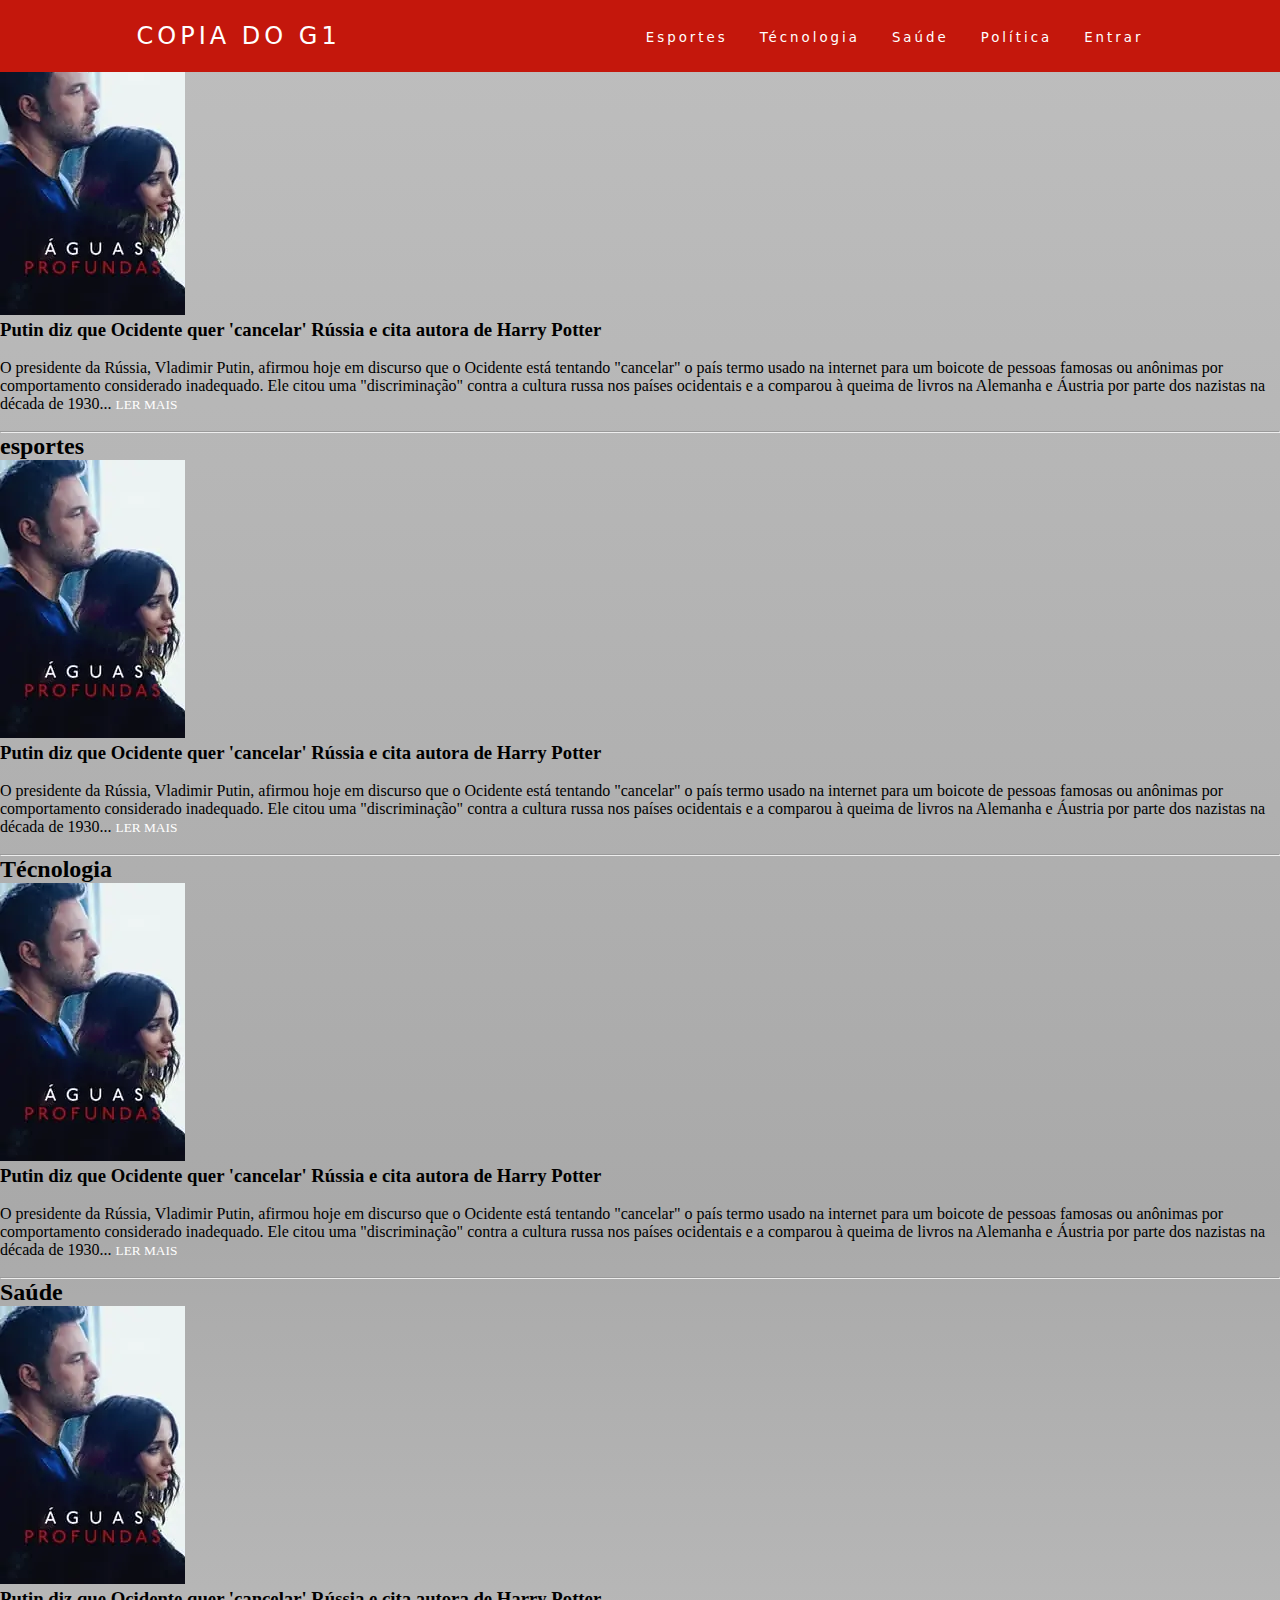
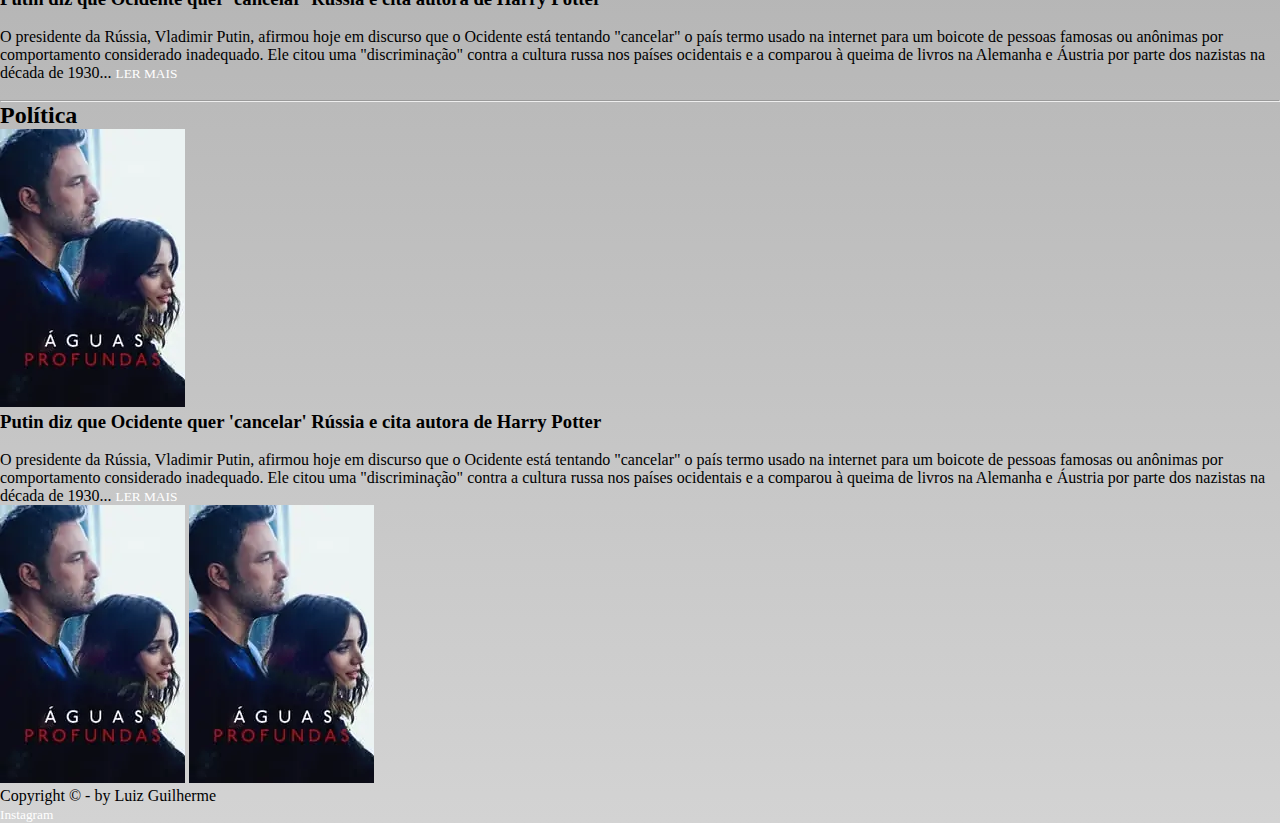
<file: index.html>
<!DOCTYPE html>
<html lang="pt-br">
  <head>
    <meta charset="UTF-8" />
    <meta http-equiv="X-UA-Compatible" content="IE=edge" />
    <meta name="viewport" content="width=device-width, initial-scale=1.0" />
    <title>Navbar</title>
    <link rel="stylesheet" href="css/style.css" />
  </head>

  <body>
    <header>
      <nav>
        <a class="logo" href="/">Copia do G1</a>
        <div class="mobile-menu">
          <div class="line1"></div>
          <div class="line2"></div>
          <div class="line3"></div>
        </div>
        <ul class="nav-list">
          <li><a href="#esportes-categoria">Esportes</a></li>
          <li><a href="#tecnologia-categoria">Técnologia</a></li>
          <li><a href="#saude-categoria">Saúde</a></li>
          <li><a href="#politica-categoria">Política</a></li>
          <li><a href="login.html">Entrar</a></li>
        </ul>
      </nav>
    </header>
    
     <section class="hero">
      <div class="container">
        <h1>Últimas Notícias</h1>
        <div class="imgfc">
          <figure class="foto-legenda">
              <img src="imagens/rasas.webp" alt="">
              <figcaption>
                <h3>Putin diz que Ocidente quer 'cancelar' Rússia e cita autora de Harry Potter</h3>
                <br>
                <p>O presidente da Rússia, Vladimir Putin, afirmou hoje em discurso que o Ocidente está tentando "cancelar" o país termo usado na internet para um boicote de pessoas famosas ou anônimas por comportamento considerado inadequado. Ele citou uma "discriminação" contra a cultura russa nos países ocidentais e a comparou à queima de livros na Alemanha e Áustria por parte dos nazistas na década de 1930... <a href="https://noticias.uol.com.br/internacional/ultimas-noticias/2022/03/25/putin-diz-que-o-ocidente-quer-cancelar-a-russia.htm" target="_blank" rel="noopener noreferrer"> LER MAIS</a></p>
              </figcaption>
            </figure>
          </div> 

        <br>
        <hr>
        <div class="imgfc">
          <h2 id="esportes-categoria">esportes</h2>
          <figure class="foto-legenda">
             
              <img src="imagens/rasas.webp" alt="">
              <figcaption>
                <h3>Putin diz que Ocidente quer 'cancelar' Rússia e cita autora de Harry Potter</h3>
                <br>
                <p>O presidente da Rússia, Vladimir Putin, afirmou hoje em discurso que o Ocidente está tentando "cancelar" o país termo usado na internet para um boicote de pessoas famosas ou anônimas por comportamento considerado inadequado. Ele citou uma "discriminação" contra a cultura russa nos países ocidentais e a comparou à queima de livros na Alemanha e Áustria por parte dos nazistas na década de 1930... <a href="https://noticias.uol.com.br/internacional/ultimas-noticias/2022/03/25/putin-diz-que-o-ocidente-quer-cancelar-a-russia.htm" target="_blank" rel="noopener noreferrer"> LER MAIS</a></p>
              </figcaption>
            </figure>
          </div> 
        <br>
        <hr>
    
        <h2 id="tecnologia-categoria">Técnologia</h2>
        <div class="imgfc">
          <figure class="foto-legenda">
              <img src="imagens/rasas.webp" alt="">
              <figcaption>
                <h3>Putin diz que Ocidente quer 'cancelar' Rússia e cita autora de Harry Potter</h3>
                <br>
                <p>O presidente da Rússia, Vladimir Putin, afirmou hoje em discurso que o Ocidente está tentando "cancelar" o país termo usado na internet para um boicote de pessoas famosas ou anônimas por comportamento considerado inadequado. Ele citou uma "discriminação" contra a cultura russa nos países ocidentais e a comparou à queima de livros na Alemanha e Áustria por parte dos nazistas na década de 1930... <a href="https://noticias.uol.com.br/internacional/ultimas-noticias/2022/03/25/putin-diz-que-o-ocidente-quer-cancelar-a-russia.htm" target="_blank" rel="noopener noreferrer"> LER MAIS</a></p>
              </figcaption>
            </figure>
          </div> 
        <br>
        <hr>
        <h2 id="saude-categoria">Saúde</h2>
        <div class="imgfc">
          <figure class="foto-legenda">
              <img src="imagens/rasas.webp" alt="">
              <figcaption>
                <h3>Putin diz que Ocidente quer 'cancelar' Rússia e cita autora de Harry Potter</h3>
                <br>
                <p>O presidente da Rússia, Vladimir Putin, afirmou hoje em discurso que o Ocidente está tentando "cancelar" o país termo usado na internet para um boicote de pessoas famosas ou anônimas por comportamento considerado inadequado. Ele citou uma "discriminação" contra a cultura russa nos países ocidentais e a comparou à queima de livros na Alemanha e Áustria por parte dos nazistas na década de 1930... <a href="https://noticias.uol.com.br/internacional/ultimas-noticias/2022/03/25/putin-diz-que-o-ocidente-quer-cancelar-a-russia.htm" target="_blank" rel="noopener noreferrer"> LER MAIS</a></p>
              </figcaption>
            </figure>
          </div> 
        <br>
        <hr>
        <h2 id="politica-categoria">Política</h2>
        <div class="imgfc">
          <figure class="foto-legenda">
              <img src="imagens/rasas.webp" alt="">
              <figcaption>
                <h3>Putin diz que Ocidente quer 'cancelar' Rússia e cita autora de Harry Potter</h3>
                <br>
                <p>O presidente da Rússia, Vladimir Putin, afirmou hoje em discurso que o Ocidente está tentando "cancelar" o país termo usado na internet para um boicote de pessoas famosas ou anônimas por comportamento considerado inadequado. Ele citou uma "discriminação" contra a cultura russa nos países ocidentais e a comparou à queima de livros na Alemanha e Áustria por parte dos nazistas na década de 1930... <a href="https://noticias.uol.com.br/internacional/ultimas-noticias/2022/03/25/putin-diz-que-o-ocidente-quer-cancelar-a-russia.htm" target="_blank" rel="noopener noreferrer"> LER MAIS</a></p>
              </figcaption>
            </figure>
          </div> 
          <div class="bloco">
            <img src="imagens/rasas.webp" alt="">
            <img src="imagens/rasas.webp" alt="">
          </div>

      </div>
     </section>
  
    <script src="js/mobile-navbar.js"></script>
    <footer>
      <div id="rodape">
        <p>Copyright &copy; - by Luiz Guilherme <br> <a href="https://www.instagram.com/luizguilherme.exe/" target="_blank"> Instagram</a> </p>
      </div>
    </footer>
  </body>
</html>
</file>
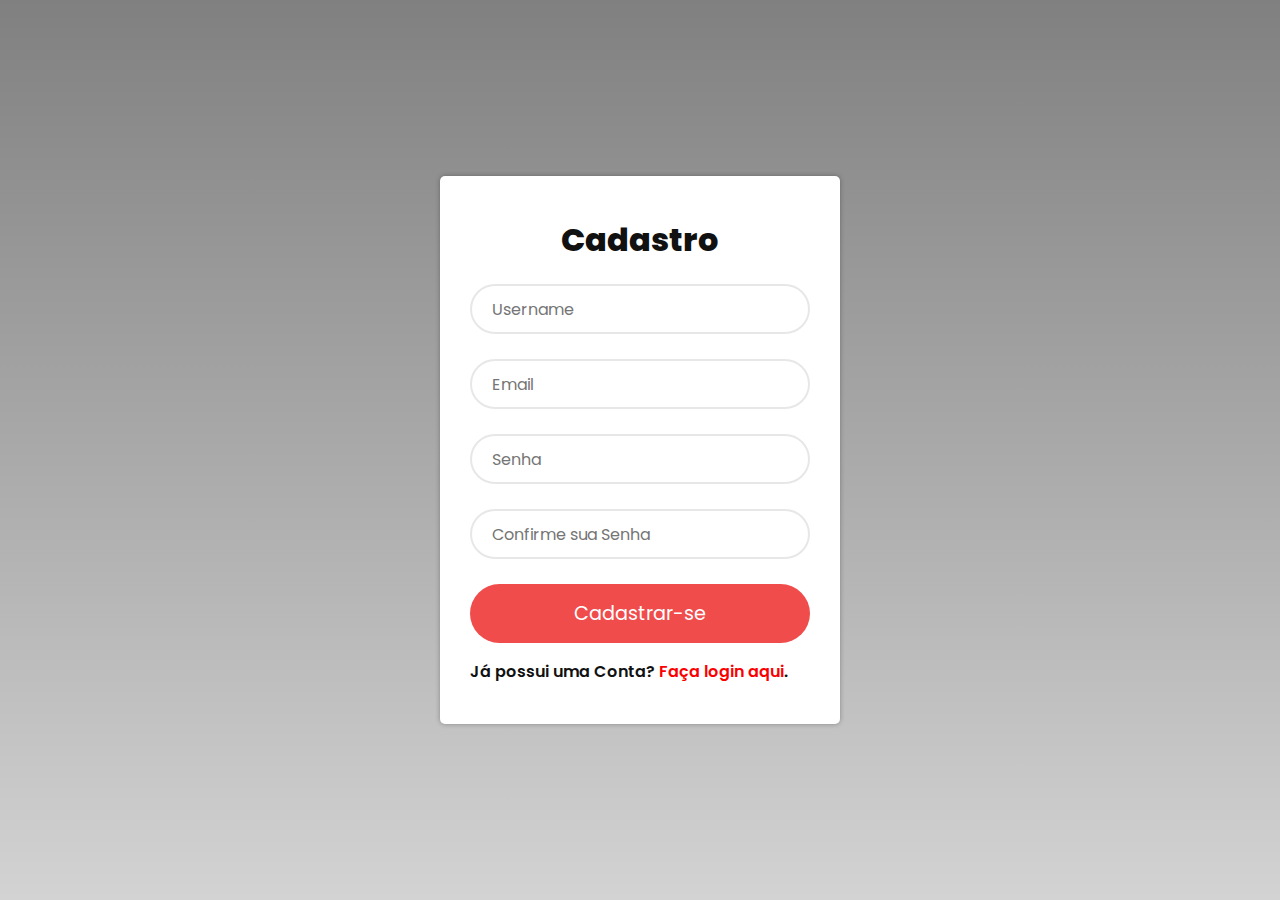
<file: register.html>
<!DOCTYPE html>
<html>
<head>
	<meta charset="utf-8">
	<meta name="viewport" content="width=device-width, initial-scale=1.0">

	<link rel="stylesheet" href="https://stackpath.bootstrapcdn.com/font-awesome/4.7.0/css/font-awesome.min.css">

	<link rel="stylesheet" type="text/css" href="css/estilo-cadastro.css">

	<title>Cadastro</title>
</head>
<body>
	<div class="container">
		<form action="/php.configs/cadastrar.php" method="POST" class="login-email">
            <p class="login-text" style="font-size: 2rem; font-weight: 800;">Cadastro</p>
			<div class="input-group">
				<input type="text" placeholder="Username" name="username" required>
			</div>
			<div class="input-group">
				<input type="email" placeholder="Email" name="email" required>
			</div>
			<div class="input-group">
				<input type="password" placeholder="Senha" name="password" required>
            </div>
            <div class="input-group">
				<input type="password" placeholder="Confirme sua Senha" name="cpassword" required>
			</div>
			<div class="input-group">
				<button name="submit" class="btn">Cadastrar-se</button>
			</div>
			<p class="login-register-text">Já possui uma Conta? <a href="login.html">Faça login aqui</a>.</p>
		</form>
	</div>
</body>
</html>
</file>
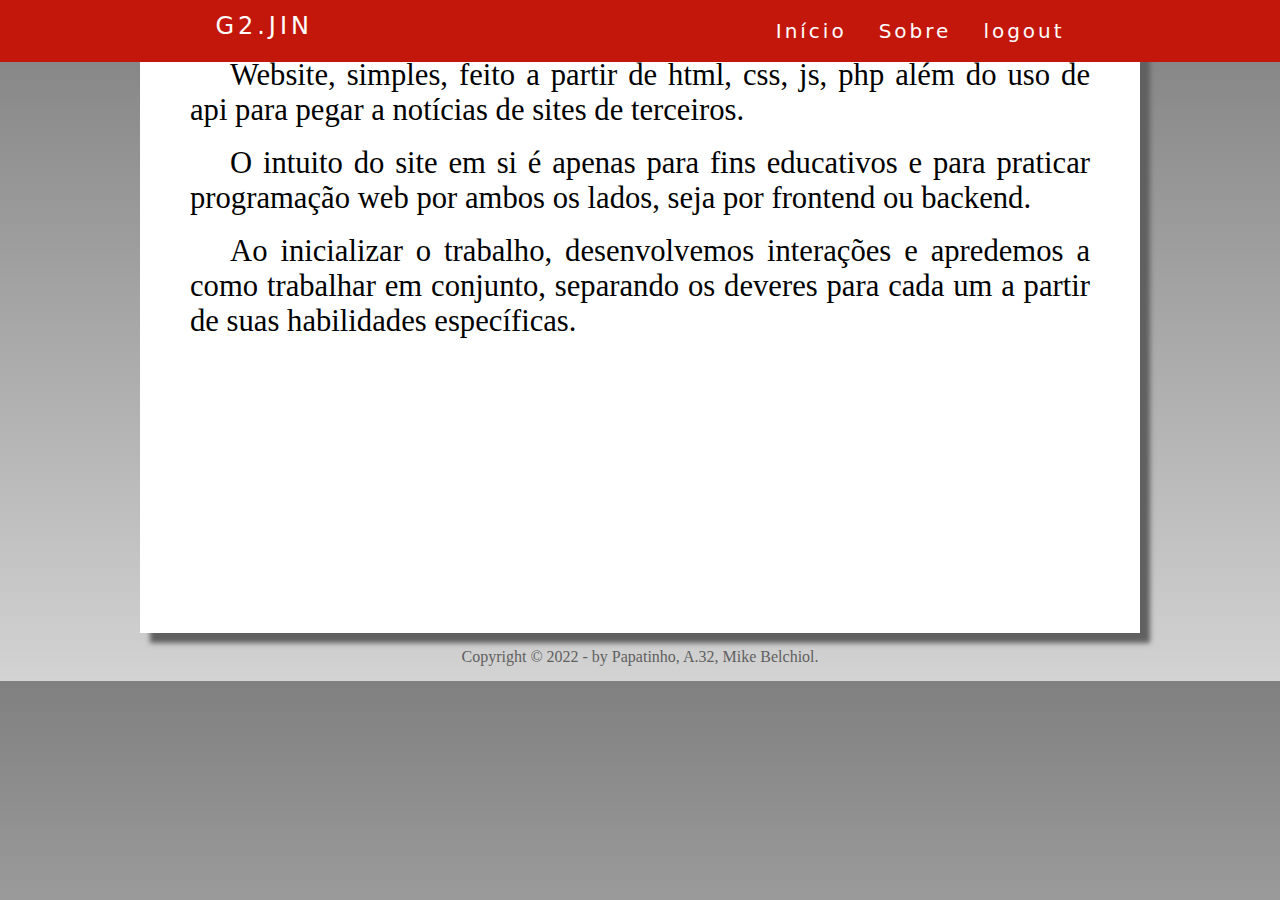
<file: sobre.html>
<!DOCTYPE html>
<html>
<head>
	<meta charset="utf-8">
	<meta name="viewport" content="width=device-width, initial-scale=1">
	<title>Sobre o Site</title>
	<link rel="stylesheet" type="text/css" href="css/sobre-dev.css">	
</head>
<body>
	<header class="menu">
		<nav>
    		<a class="logo" href="index.php">G2.jin</a>
    		<div class="mobile-menu">
        		<div class="line1"></div>
    			<div class="line2"></div>
        		<div class="line3"></div>
    		</div>
    		<ul class="nav-list">
        		<li><a href="index.php">Início</a></li>
        		<li><a href="sobre.html">Sobre</a></li>
        		<li><a href="/php.configs/logout.php">logout</a></li>
    		</ul>
		</nav>
	</header>
	<div class="corpo">
		<section>
			<br>
			<p>
				Website, simples, feito a partir de html, css, js, php além do uso de api para pegar a notícias de sites de terceiros.
			</p>
			<br>
			<p>
				O intuito do site em si é apenas para fins educativos e para praticar programação web por ambos os lados, seja por frontend ou backend.
			</p>
			<br>
			<p>
				Ao inicializar o trabalho, desenvolvemos interações e apredemos a como trabalhar em conjunto, separando os deveres para cada um a partir de suas habilidades específicas.
			</p>
		</section>
	</div>
    <script src="js/mobile-navbar.js"></script>
	<footer class="rodape">
		<p>Copyright &copy; 2022 - by <a href="https://www.instagram.com/luizguilherme.exe/" target="blank">Papatinho, </a><a href="https://www.instagram.com/a32fred/" target="blank"> A.32,</a> <a href="https://www.instagram.com/mikebelchiol/" target="blank"> Mike Belchiol. </a></p>
	</footer>
</body>
</html>
</file>
<file: css/style.css>
* {
  margin: 0;
  padding: 0;
}

body {
  background: linear-gradient(#bebebe, #A9A9A9, #D3D3D3);
}

h1{
  color: red;
}



a {
  font-size: 10pt;
  color: #fff;
  text-decoration: none;
  transition: 0.3s;
}

a:hover {
  opacity: 0.7;
  letter-spacing: 5px;
}

.logo {
  font-size: 24px;
  text-transform: uppercase;
  letter-spacing: 4px;
}

nav {
  width: 100%;
  position: fixed;
  display: flex;
  justify-content: space-around;
  align-items: center;
  font-family: system-ui, -apple-system, Helvetica, Arial, sans-serif;
  background: #C4170C;
  height: 8vh;
}

.nav-list {
  list-style: none;
  display: flex;
}

.nav-list li {
  letter-spacing: 3px;
  margin-left: 32px;
}

.mobile-menu {
  display: none;
  cursor: pointer;
}

.mobile-menu div {
  width: 32px;
  height: 2px;
  background: #fff;
  margin: 8px;
  transition: 0.3s;
}

@media (max-width: 999px) {
  body {
    overflow-x: hidden;
  }
  .nav-list {
    position: absolute;
    top: 8vh;
    right: 0;
    width: 50vw;
    height: 92vh;
    background: #630101;
    flex-direction: column;
    align-items: center;
    justify-content: space-around;
    transform: translateX(100%);
    transition: transform 0.3s ease-in;
  }
  .nav-list li {
    margin-left: 0;
    opacity: 0;
  }
  .mobile-menu {
    display: block;
  }
}

.nav-list.active {
  transform: translateX(0);
}

@keyframes navLinkFade {
  from {
    opacity: 0;
    transform: translateX(50px);
  }
  to {
    opacity: 1;
    transform: translateX(0);
  }
}

.mobile-menu.active .line1 {
  transform: rotate(-45deg) translate(-8px, 8px);
}

.mobile-menu.active .line2 {
  opacity: 0;
}

.mobile-menu.active .line3 {
  transform: rotate(45deg) translate(-5px, -7px);
}
</file>
<file: css/estilo-cadastro.css>
@import url('https://fonts.googleapis.com/css2?family=Poppins:ital,wght@0,100;0,200;0,300;0,400;0,500;0,600;0,700;0,800;0,900;1,100;1,200;1,300;1,400;1,500;1,600;1,700;1,800;1,900&display=swap');

* {
    margin: 0;
    padding: 0;
    box-sizing: border-box;
    font-family: 'Poppins', sans-serif;
}

body {
    width: 100%;
    min-height: 100vh;
    background: linear-gradient(#808080, #A9A9A9, #D3D3D3);
    background-position: center;
    background-size: cover;
    display: flex;
    justify-content: center;
    align-items: center;
}

.container {
    width: 400px;
    min-height: 400px;
    background: #FFF;
    border-radius: 5px;
    box-shadow: 0 0 5px rgba(0,0,0,.3);
    padding: 40px 30px;
}

.container .login-text {
    color: #111;
    font-weight: 500;
    font-size: 1.1rem;
    text-align: center;
    margin-bottom: 20px;
    display: block;
    text-transform: capitalize;
}

.container .login-social {
    display: grid;
    grid-template-columns: repeat(auto-fit, minmax(50%, 1fr));
    margin-bottom: 25px;
}

.container .login-social a {
    padding: 12px;
    margin: 10px;
    border-radius: 3px;
    box-shadow: 0 0 5px rgba(0,0,0,.3);
    text-decoration: none;
    font-size: 1rem;
    text-align: center;
    color: #FFF;
    transition: .3s;
}

.container .login-social a i {
    margin-right: 5px;
}


.container .login-email .input-group {
    width: 100%;
    height: 50px;
    margin-bottom: 25px;
}

.container .login-email .input-group input {
    width: 100%;
    height: 100%;
    border: 2px solid #e7e7e7;
    padding: 15px 20px;
    font-size: 1rem;
    border-radius: 30px;
    background: transparent;
    outline: none;
    transition: .3s;
}

.container .login-email .input-group input:focus, .container .login-email .input-group input:valid {
    border-color: #fe9b9b;
}

.container .login-email .input-group .btn {
    display: block;
    width: 100%;
    padding: 15px 20px;
    text-align: center;
    border: none;
    background: #f04c4c;
    outline: none;
    border-radius: 30px;
    font-size: 1.2rem;
    color: #FFF;
    cursor: pointer;
    transition: .3s;
}

.container .login-email .input-group .btn:hover {
    transform: translateY(-5px);
    background: #f30000;
}

.login-register-text {
    color: #111;
    font-weight: 600;
}

.login-register-text a {
    text-decoration: none;
    color: #fa0000;
}

@media (max-width: 430px) {
    .container {
        width: 300px;
    }
    .container .login-social {
        display: block;
    }
    .container .login-social a {
        display: block;
    }
}
</file>
<file: css/sobre-dev.css>
* {
  margin: 0;
  padding: 0;
}

@import url('https://fonts.googleapis.com/css2?family=Lora:ital@1&display=swap');

body {
  color: black;
  background: linear-gradient(#808080, #A9A9A9, #D3D3D3);
  font-family: 'Lora', serif;
}

section.hero h2 {
  font-size: 25pt;
}

section.hero h3 {
  font-size: 20pt;
}

section.hero h2, h3 {
  text-align: center;
  margin-top: 10px;
}

section.hero ul, li{
  font-size: 15pt;
  margin-top: 10px;
  text-align: center;
  list-style: none;
}

div.corpo section {
  display: block;
  width: 900px;
  height: 543px;
  background-color: #fff;
  margin: -10px auto 0px auto;
  box-shadow: 10px 10px 5px #606060;
  padding: 50px;
}

div.corpo p {
  justify-content: center;
  text-indent: 40px;
  text-align: justify;
  font-size: 23pt;
}

a {
  color: #fff;
  text-decoration: none;
  transition: 0.3s;
}

a:hover {
  opacity: 0.7;
  letter-spacing: 5px;
}

.logo {
  font-size: 24px;
  text-transform: uppercase;
  letter-spacing: 4px;
}

nav {
  width: 100%;
  position: fixed;
  display: flex;
  justify-content: space-around;
  align-items: center;
  font-family: system-ui, -apple-system, Helvetica, Arial, sans-serif;
  background: #C4170C;
  height: 8vh;
}

.nav-list {
  list-style: none;
  display: flex;
}

.nav-list li {
  letter-spacing: 3px;
  margin-left: 32px;
}

.mobile-menu {
  display: none;
  cursor: pointer;
}

.mobile-menu div {
  width: 32px;
  height: 2px;
  background: #fff;
  margin: 8px;
  transition: 0.3s;
}

@media (max-width: 999px) {
  body {
    overflow-x: hidden;
  }
  .nav-list {
    position: absolute;
    top: 8vh;
    right: 0;
    width: 50vw;
    height: 92vh;
    background: #630101;
    flex-direction: column;
    align-items: center;
    justify-content: space-around;
    transform: translateX(100%);
    transition: transform 0.3s ease-in;
  }
  .nav-list li {
    margin-left: 0;
    opacity: 0;
  }
  .mobile-menu {
    display: block;
  }
}

.nav-list.active {
  transform: translateX(0);
}

@keyframes navLinkFade {
  from {
    opacity: 0;
    transform: translateX(50px);
  }
  to {
    opacity: 1;
    transform: translateX(0);
  }
}

.mobile-menu.active .line1 {
  transform: rotate(-45deg) translate(-8px, 8px);
}

.mobile-menu.active .line2 {
  opacity: 0;
}

.mobile-menu.active .line3 {
  transform: rotate(45deg) translate(-5px, -7px);
}

footer.rodape {
  padding: 15px;
  clear: both;
}

footer.rodape a {
  text-decoration: none;
  color: #606060;
}

footer.rodape p {
  text-align: center;
  color: #606060;
}
</file>
